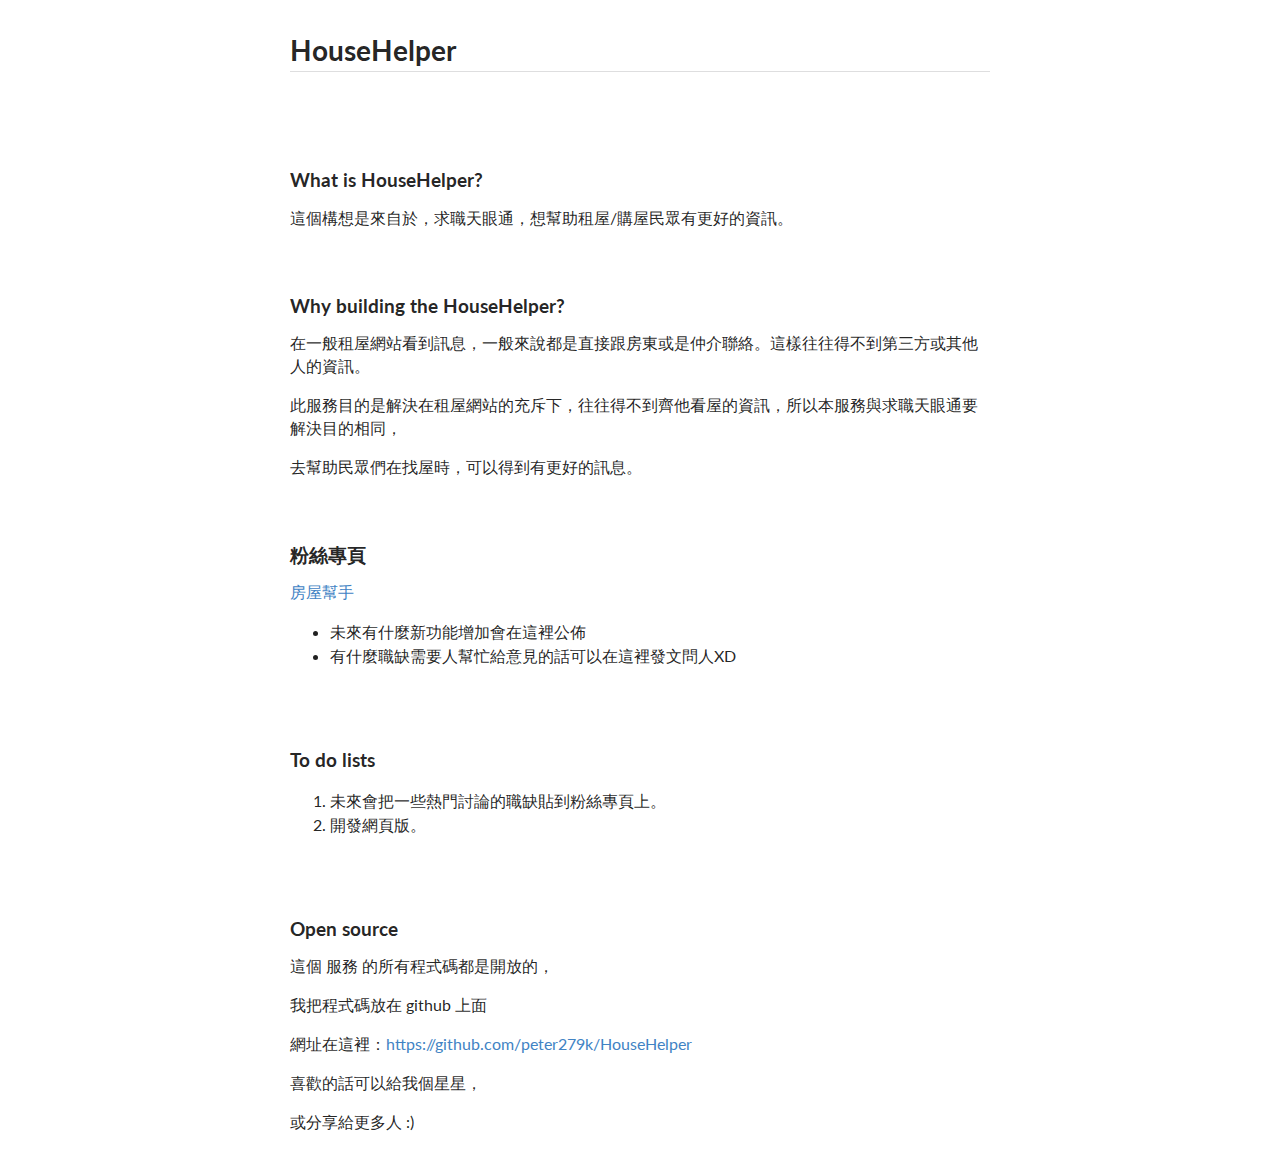
<file: index.html>
<!DOCTYPE html>
<html>
<head>
    <title>HouseHelper</title>
    <meta charset="utf-8" />
    <meta http-equiv="X-UA-Compatible" content="IE=edge,chrome=1" />
    <meta name="viewport" content="width=device-width, initial-scale=1.0, maximum-scale=1.0" />
    <link rel="stylesheet" type="text/css" href="css/reset.css">
    <link rel="stylesheet" type="text/css" href="css/site.css">
    <link rel="stylesheet" type="text/css" href="css/container.css">
    <link rel="stylesheet" type="text/css" href="css/divider.css">
    <link rel="stylesheet" type="text/css" href="css/grid.css">
    <link rel="stylesheet" type="text/css" href="css/header.css">
    <link rel="stylesheet" type="text/css" href="css/index.css">
</head>
<body>
    <div class="ui text container">
        <h1 class="ui dividing header">HouseHelper</h1>
        <h3 class="first">What is HouseHelper?</h3>
        <p>這個構想是來自於，求職天眼通，想幫助租屋/購屋民眾有更好的資訊。</p>
    </div>

    <div class="ui text container">
        <h3 class="first">Why building the HouseHelper?</h3>
        <p>在一般租屋網站看到訊息，一般來說都是直接跟房東或是仲介聯絡。這樣往往得不到第三方或其他人的資訊。</p>
        <p>此服務目的是解決在租屋網站的充斥下，往往得不到齊他看屋的資訊，所以本服務與求職天眼通要解決目的相同，</p>
        <p>去幫助民眾們在找屋時，可以得到有更好的訊息。</p>
    </div>

    <div class="ui text container">
        <h3 class="first">粉絲專頁</h3>
        <p><a href="https://www.facebook.com/194530694360387" target="_blank">房屋幫手</a></p>
        <ul>
            <li>未來有什麼新功能增加會在這裡公佈</li>
            <li>有什麼職缺需要人幫忙給意見的話可以在這裡發文問人XD</li>
        </ul>
    </div>

    <div class="ui text container">
        <h3 class="first">To do lists</h3>
        <ol>
            <li>未來會把一些熱門討論的職缺貼到粉絲專頁上。</li>
            <li>開發網頁版。</li>
        </ol>
    </div>

    <div class="ui text container">
        <h3 class="first">Open source</h3>
        <p>這個 服務 的所有程式碼都是開放的，</p>
        <p>我把程式碼放在 github 上面</p>
        <p>網址在這裡：<a href="https://github.com/peter279k/HouseHelper" target="_blank">https://github.com/peter279k/HouseHelper</a></p>
        <p>喜歡的話可以給我個星星，</p>
        <p>或分享給更多人 :)</p>
    </div>
</body>
</html>
</file>
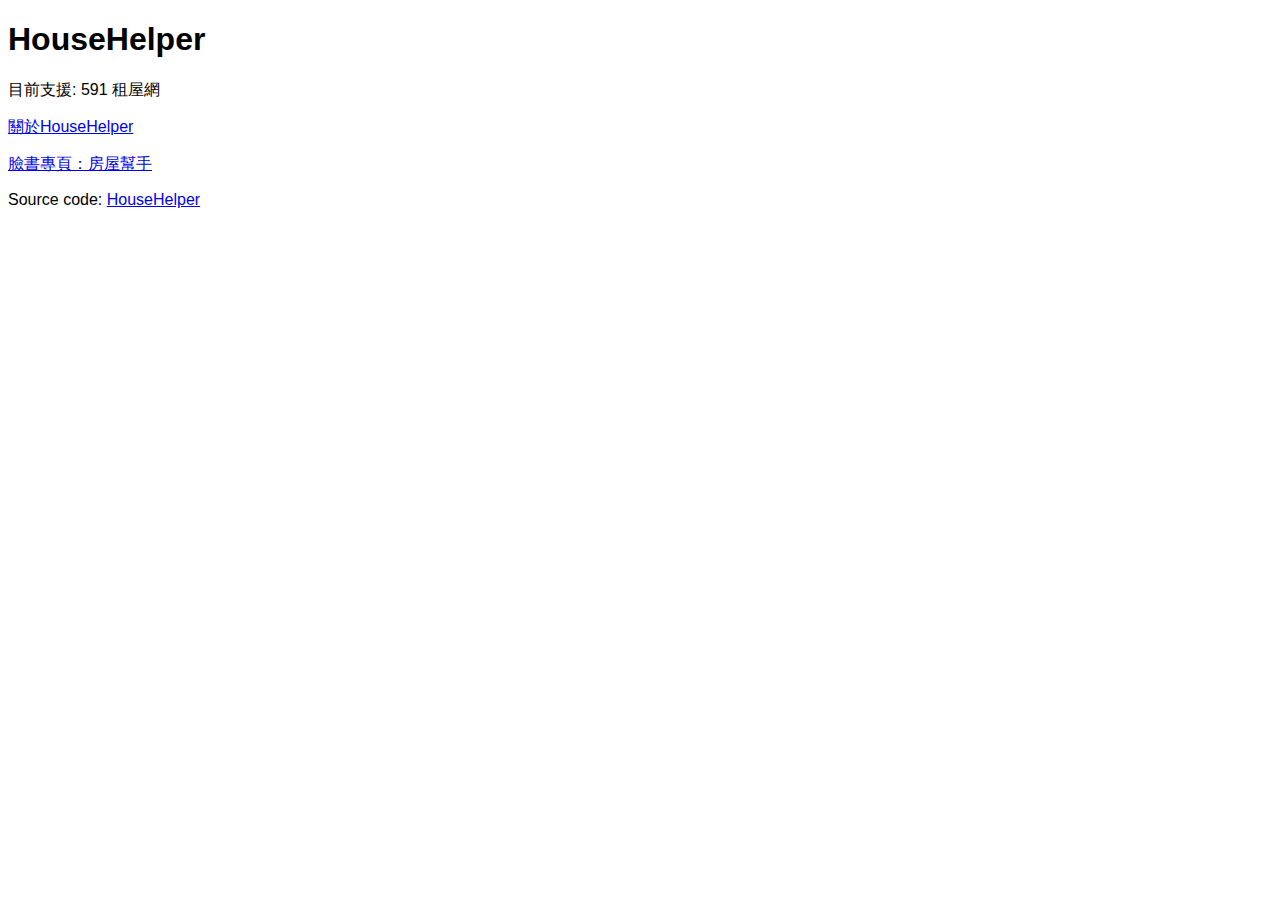
<file: popup.html>
<!DOCTYPE html>
<html>
    <head>
        <meta charset="utf-8">
        <meta name="viewport" content="width=device-width, initial-scale=1.0">
        <title>HouseHelper</title>
        <link rel="stylesheet" href="css/popup.css">
    </head>
    <body>
        <h1>HouseHelper</h1>
        <p>目前支援: 591 租屋網</p>
        <p><a href="index.html" target="_blank">關於HouseHelper</a></p>
        <p><a href="https://www.facebook.com/194530694360387/" target="_blank">臉書專頁：房屋幫手</a></p>
        <p>Source code: <a href="https://github.com/peter279k/HouseHelper" target="_blank">HouseHelper</a></p>
    </body>
</html>
</file>
<file: css/index.css>
/* Some basic formatting */
.container {
    padding: 2em 0em;
}
.ui.dividing.header,
.first {
    margin-top: 5em;
}

.ui.dividing.header:first-child {
    margin-top: 0em;
}

h1,
h3 {
    margin-top: 10em;
    font-size: 1.2em;
}

img {
    display: block;
    max-width: 100%;
}
img + img {
    margin-top: 0.5em;
}

/* Shows content box (not negative margins) */
.grid {
    position: relative
}
.grid:before {
    position: absolute;
    top: 1rem;
    left: 1rem;
    background-color: #F0F0F0;
    content: '';
    width: calc(100% - 2rem);
    height: calc(100% - 2rem);
    box-shadow: 0px 0px 0px 1px #DDDDDD inset;
}
.ui.divided.grid:before,
.celled.grid:before {
    display: none;
}
.ui.aligned .column:after {
    display: none !important;
}
.grid .column:not(.row):not(.grid):after {
    background-color: rgba(86, 61, 124, .15);
    box-shadow: 0px 0px 0px 1px rgba(86, 61, 124, 0.2) inset;
    content: "";
    display: block;
    min-height: 50px;
}
@media only screen and (max-width: 768px) {
    .stackable.grid:before {
        width: 100%;
        left: 0em;
  }
}
</file>
<file: css/popup.css>
body {
    min-width: 420px;
    overflow-x: hidden;
    font-family: Arial, sans-serif;
    font-size: 1.0em;
}
</file>
<file: css/site.css>
/*!
 * # Semantic UI 2.2.7 - Site
 * http://github.com/semantic-org/semantic-ui/
 *
 *
 * Released under the MIT license
 * http://opensource.org/licenses/MIT
 *
 */


/*******************************
             Page
*******************************/

@import url('https://fonts.googleapis.com/css?family=Lato:400,700,400italic,700italic&subset=latin');
html,
body {
  height: 100%;
}
html {
  font-size: 14px;
}
body {
  margin: 0px;
  padding: 0px;
  overflow-x: hidden;
  min-width: 320px;
  background: #FFFFFF;
  font-family: 'Lato', 'Helvetica Neue', Arial, Helvetica, sans-serif;
  font-size: 14px;
  line-height: 1.4285em;
  color: rgba(0, 0, 0, 0.87);
  font-smoothing: antialiased;
}


/*******************************
             Headers
*******************************/

h1,
h2,
h3,
h4,
h5 {
  font-family: 'Lato', 'Helvetica Neue', Arial, Helvetica, sans-serif;
  line-height: 1.2857em;
  margin: calc(2rem -  0.14285em ) 0em 1rem;
  font-weight: bold;
  padding: 0em;
}
h1 {
  min-height: 1rem;
  font-size: 2rem;
}
h2 {
  font-size: 1.714rem;
}
h3 {
  font-size: 1.28rem;
}
h4 {
  font-size: 1.071rem;
}
h5 {
  font-size: 1rem;
}
h1:first-child,
h2:first-child,
h3:first-child,
h4:first-child,
h5:first-child {
  margin-top: 0em;
}
h1:last-child,
h2:last-child,
h3:last-child,
h4:last-child,
h5:last-child {
  margin-bottom: 0em;
}


/*******************************
             Text
*******************************/

p {
  margin: 0em 0em 1em;
  line-height: 1.4285em;
}
p:first-child {
  margin-top: 0em;
}
p:last-child {
  margin-bottom: 0em;
}

/*-------------------
        Links
--------------------*/

a {
  color: #4183C4;
  text-decoration: none;
}
a:hover {
  color: #1e70bf;
  text-decoration: none;
}


/*******************************
          Highlighting
*******************************/


/* Site */
::-webkit-selection {
  background-color: #CCE2FF;
  color: rgba(0, 0, 0, 0.87);
}
::-moz-selection {
  background-color: #CCE2FF;
  color: rgba(0, 0, 0, 0.87);
}
::selection {
  background-color: #CCE2FF;
  color: rgba(0, 0, 0, 0.87);
}

/* Form */
textarea::-webkit-selection,
input::-webkit-selection {
  background-color: rgba(100, 100, 100, 0.4);
  color: rgba(0, 0, 0, 0.87);
}
textarea::-moz-selection,
input::-moz-selection {
  background-color: rgba(100, 100, 100, 0.4);
  color: rgba(0, 0, 0, 0.87);
}
textarea::selection,
input::selection {
  background-color: rgba(100, 100, 100, 0.4);
  color: rgba(0, 0, 0, 0.87);
}


/*******************************
        Global Overrides
*******************************/



/*******************************
         Site Overrides
*******************************/
</file>
<file: css/container.css>
/*!
 * # Semantic UI 2.2.7 - Container
 * http://github.com/semantic-org/semantic-ui/
 *
 *
 * Released under the MIT license
 * http://opensource.org/licenses/MIT
 *
 */


/*******************************
            Container
*******************************/


/* All Sizes */
.ui.container {
  display: block;
  max-width: 100% !important;
}

/* Mobile */
@media only screen and (max-width: 767px) {
  .ui.container {
    width: auto !important;
    margin-left: 1em !important;
    margin-right: 1em !important;
  }
  .ui.grid.container {
    width: auto !important;
  }
  .ui.relaxed.grid.container {
    width: auto !important;
  }
  .ui.very.relaxed.grid.container {
    width: auto !important;
  }
}

/* Tablet */
@media only screen and (min-width: 768px) and (max-width: 991px) {
  .ui.container {
    width: 723px;
    margin-left: auto !important;
    margin-right: auto !important;
  }
  .ui.grid.container {
    width: calc( 723px  +  2rem ) !important;
  }
  .ui.relaxed.grid.container {
    width: calc( 723px  +  3rem ) !important;
  }
  .ui.very.relaxed.grid.container {
    width: calc( 723px  +  5rem ) !important;
  }
}

/* Small Monitor */
@media only screen and (min-width: 992px) and (max-width: 1199px) {
  .ui.container {
    width: 933px;
    margin-left: auto !important;
    margin-right: auto !important;
  }
  .ui.grid.container {
    width: calc( 933px  +  2rem ) !important;
  }
  .ui.relaxed.grid.container {
    width: calc( 933px  +  3rem ) !important;
  }
  .ui.very.relaxed.grid.container {
    width: calc( 933px  +  5rem ) !important;
  }
}

/* Large Monitor */
@media only screen and (min-width: 1200px) {
  .ui.container {
    width: 1127px;
    margin-left: auto !important;
    margin-right: auto !important;
  }
  .ui.grid.container {
    width: calc( 1127px  +  2rem ) !important;
  }
  .ui.relaxed.grid.container {
    width: calc( 1127px  +  3rem ) !important;
  }
  .ui.very.relaxed.grid.container {
    width: calc( 1127px  +  5rem ) !important;
  }
}


/*******************************
             Types
*******************************/


/* Text Container */
.ui.text.container {
  font-family: 'Lato', 'Helvetica Neue', Arial, Helvetica, sans-serif;
  max-width: 700px !important;
  line-height: 1.5;
}
.ui.text.container {
  font-size: 1.14285714rem;
}

/* Fluid */
.ui.fluid.container {
  width: 100%;
}


/*******************************
           Variations
*******************************/

.ui[class*="left aligned"].container {
  text-align: left;
}
.ui[class*="center aligned"].container {
  text-align: center;
}
.ui[class*="right aligned"].container {
  text-align: right;
}
.ui.justified.container {
  text-align: justify;
  -webkit-hyphens: auto;
      -ms-hyphens: auto;
          hyphens: auto;
}


/*******************************
         Theme Overrides
*******************************/



/*******************************
         Site Overrides
*******************************/
</file>
<file: css/divider.css>
/*!
 * # Semantic UI 2.2.7 - Divider
 * http://github.com/semantic-org/semantic-ui/
 *
 *
 * Released under the MIT license
 * http://opensource.org/licenses/MIT
 *
 */


/*******************************
            Divider
*******************************/

.ui.divider {
  margin: 1rem 0rem;
  line-height: 1;
  height: 0em;
  font-weight: bold;
  text-transform: uppercase;
  letter-spacing: 0.05em;
  color: rgba(0, 0, 0, 0.85);
  -webkit-user-select: none;
     -moz-user-select: none;
      -ms-user-select: none;
          user-select: none;
  -webkit-tap-highlight-color: rgba(0, 0, 0, 0);
}

/*--------------
      Basic
---------------*/

.ui.divider:not(.vertical):not(.horizontal) {
  border-top: 1px solid rgba(34, 36, 38, 0.15);
  border-bottom: 1px solid rgba(255, 255, 255, 0.1);
}

/*--------------
    Coupling
---------------*/


/* Allow divider between each column row */
.ui.grid > .column + .divider,
.ui.grid > .row > .column + .divider {
  left: auto;
}

/*--------------
   Horizontal
---------------*/

.ui.horizontal.divider {
  display: table;
  white-space: nowrap;
  height: auto;
  margin: '';
  line-height: 1;
  text-align: center;
}
.ui.horizontal.divider:before,
.ui.horizontal.divider:after {
  content: '';
  display: table-cell;
  position: relative;
  top: 50%;
  width: 50%;
  background-repeat: no-repeat;
}
.ui.horizontal.divider:before {
  background-position: right 1em top 50%;
}
.ui.horizontal.divider:after {
  background-position: left 1em top 50%;
}

/*--------------
    Vertical
---------------*/

.ui.vertical.divider {
  position: absolute;
  z-index: 2;
  top: 50%;
  left: 50%;
  margin: 0rem;
  padding: 0em;
  width: auto;
  height: 50%;
  line-height: 0em;
  text-align: center;
  -webkit-transform: translateX(-50%);
          transform: translateX(-50%);
}
.ui.vertical.divider:before,
.ui.vertical.divider:after {
  position: absolute;
  left: 50%;
  content: '';
  z-index: 3;
  border-left: 1px solid rgba(34, 36, 38, 0.15);
  border-right: 1px solid rgba(255, 255, 255, 0.1);
  width: 0%;
  height: calc(100% -  1rem );
}
.ui.vertical.divider:before {
  top: -100%;
}
.ui.vertical.divider:after {
  top: auto;
  bottom: 0px;
}

/* Inside grid */
@media only screen and (max-width: 767px) {
  .ui.stackable.grid .ui.vertical.divider,
  .ui.grid .stackable.row .ui.vertical.divider {
    display: table;
    white-space: nowrap;
    height: auto;
    margin: '';
    overflow: hidden;
    line-height: 1;
    text-align: center;
    position: static;
    top: 0;
    left: 0;
    -webkit-transform: none;
            transform: none;
  }
  .ui.stackable.grid .ui.vertical.divider:before,
  .ui.grid .stackable.row .ui.vertical.divider:before,
  .ui.stackable.grid .ui.vertical.divider:after,
  .ui.grid .stackable.row .ui.vertical.divider:after {
    position: static;
    left: 0;
    border-left: none;
    border-right: none;
    content: '';
    display: table-cell;
    position: relative;
    top: 50%;
    width: 50%;
    background-repeat: no-repeat;
  }
  .ui.stackable.grid .ui.vertical.divider:before,
  .ui.grid .stackable.row .ui.vertical.divider:before {
    background-position: right 1em top 50%;
  }
  .ui.stackable.grid .ui.vertical.divider:after,
  .ui.grid .stackable.row .ui.vertical.divider:after {
    background-position: left 1em top 50%;
  }
}

/*--------------
      Icon
---------------*/

.ui.divider > .icon {
  margin: 0rem;
  font-size: 1rem;
  height: 1em;
  vertical-align: middle;
}


/*******************************
          Variations
*******************************/


/*--------------
    Hidden
---------------*/

.ui.hidden.divider {
  border-color: transparent !important;
}
.ui.hidden.divider:before,
.ui.hidden.divider:after {
  display: none;
}

/*--------------
    Inverted
---------------*/

.ui.divider.inverted,
.ui.vertical.inverted.divider,
.ui.horizontal.inverted.divider {
  color: #FFFFFF;
}
.ui.divider.inverted,
.ui.divider.inverted:after,
.ui.divider.inverted:before {
  border-top-color: rgba(34, 36, 38, 0.15) !important;
  border-left-color: rgba(34, 36, 38, 0.15) !important;
  border-bottom-color: rgba(255, 255, 255, 0.15) !important;
  border-right-color: rgba(255, 255, 255, 0.15) !important;
}

/*--------------
    Fitted
---------------*/

.ui.fitted.divider {
  margin: 0em;
}

/*--------------
    Clearing
---------------*/

.ui.clearing.divider {
  clear: both;
}

/*--------------
    Section
---------------*/

.ui.section.divider {
  margin-top: 2rem;
  margin-bottom: 2rem;
}

/*--------------
     Sizes
---------------*/

.ui.divider {
  font-size: 1rem;
}


/*******************************
         Theme Overrides
*******************************/

.ui.horizontal.divider:before,
.ui.horizontal.divider:after {
  background-image: url('[data-uri]');
}
@media only screen and (max-width: 767px) {
  .ui.stackable.grid .ui.vertical.divider:before,
  .ui.grid .stackable.row .ui.vertical.divider:before,
  .ui.stackable.grid .ui.vertical.divider:after,
  .ui.grid .stackable.row .ui.vertical.divider:after {
    background-image: url('[data-uri]');
  }
}


/*******************************
         Site Overrides
*******************************/
</file>
<file: css/header.css>
/*!
 * # Semantic UI 2.2.7 - Header
 * http://github.com/semantic-org/semantic-ui/
 *
 *
 * Released under the MIT license
 * http://opensource.org/licenses/MIT
 *
 */


/*******************************
            Header
*******************************/


/* Standard */
.ui.header {
  border: none;
  margin: calc(2rem -  0.14285em ) 0em 1rem;
  padding: 0em 0em;
  font-family: 'Lato', 'Helvetica Neue', Arial, Helvetica, sans-serif;
  font-weight: bold;
  line-height: 1.2857em;
  text-transform: none;
  color: rgba(0, 0, 0, 0.87);
}
.ui.header:first-child {
  margin-top: -0.14285em;
}
.ui.header:last-child {
  margin-bottom: 0em;
}

/*--------------
   Sub Header
---------------*/

.ui.header .sub.header {
  display: block;
  font-weight: normal;
  padding: 0em;
  margin: 0em;
  font-size: 1rem;
  line-height: 1.2em;
  color: rgba(0, 0, 0, 0.6);
}

/*--------------
      Icon
---------------*/

.ui.header > .icon {
  display: table-cell;
  opacity: 1;
  font-size: 1.5em;
  padding-top: 0.14285em;
  vertical-align: middle;
}

/* With Text Node */
.ui.header .icon:only-child {
  display: inline-block;
  padding: 0em;
  margin-right: 0.75rem;
}

/*-------------------
        Image
--------------------*/

.ui.header > .image,
.ui.header > img {
  display: inline-block;
  margin-top: 0.14285em;
  width: 2.5em;
  height: auto;
  vertical-align: middle;
}
.ui.header > .image:only-child,
.ui.header > img:only-child {
  margin-right: 0.75rem;
}

/*--------------
     Content
---------------*/

.ui.header .content {
  display: inline-block;
  vertical-align: top;
}

/* After Image */
.ui.header > img + .content,
.ui.header > .image + .content {
  padding-left: 0.75rem;
  vertical-align: middle;
}

/* After Icon */
.ui.header > .icon + .content {
  padding-left: 0.75rem;
  display: table-cell;
  vertical-align: middle;
}

/*--------------
 Loose Coupling
---------------*/

.ui.header .ui.label {
  font-size: '';
  margin-left: 0.5rem;
  vertical-align: middle;
}

/* Positioning */
.ui.header + p {
  margin-top: 0em;
}


/*******************************
            Types
*******************************/


/*--------------
     Page
---------------*/

h1.ui.header {
  font-size: 2rem;
}
h2.ui.header {
  font-size: 1.714rem;
}
h3.ui.header {
  font-size: 1.28rem;
}
h4.ui.header {
  font-size: 1.071rem;
}
h5.ui.header {
  font-size: 1rem;
}

/* Sub Header */
h1.ui.header .sub.header {
  font-size: 1.14285714rem;
}
h2.ui.header .sub.header {
  font-size: 1.14285714rem;
}
h3.ui.header .sub.header {
  font-size: 1rem;
}
h4.ui.header .sub.header {
  font-size: 1rem;
}
h5.ui.header .sub.header {
  font-size: 0.92857143rem;
}

/*--------------
 Content Heading
---------------*/

.ui.huge.header {
  min-height: 1em;
  font-size: 2em;
}
.ui.large.header {
  font-size: 1.714em;
}
.ui.medium.header {
  font-size: 1.28em;
}
.ui.small.header {
  font-size: 1.071em;
}
.ui.tiny.header {
  font-size: 1em;
}

/* Sub Header */
.ui.huge.header .sub.header {
  font-size: 1.14285714rem;
}
.ui.large.header .sub.header {
  font-size: 1.14285714rem;
}
.ui.header .sub.header {
  font-size: 1rem;
}
.ui.small.header .sub.header {
  font-size: 1rem;
}
.ui.tiny.header .sub.header {
  font-size: 0.92857143rem;
}

/*--------------
   Sub Heading
---------------*/

.ui.sub.header {
  padding: 0em;
  margin-bottom: 0.14285714rem;
  font-weight: bold;
  font-size: 0.85714286em;
  text-transform: uppercase;
  color: '';
}
.ui.small.sub.header {
  font-size: 0.78571429em;
}
.ui.sub.header {
  font-size: 0.85714286em;
}
.ui.large.sub.header {
  font-size: 0.92857143em;
}
.ui.huge.sub.header {
  font-size: 1em;
}

/*-------------------
        Icon
--------------------*/

.ui.icon.header {
  display: inline-block;
  text-align: center;
  margin: 2rem 0em 1rem;
}
.ui.icon.header:after {
  content: '';
  display: block;
  height: 0px;
  clear: both;
  visibility: hidden;
}
.ui.icon.header:first-child {
  margin-top: 0em;
}
.ui.icon.header .icon {
  float: none;
  display: block;
  width: auto;
  height: auto;
  line-height: 1;
  padding: 0em;
  font-size: 3em;
  margin: 0em auto 0.5rem;
  opacity: 1;
}
.ui.icon.header .content {
  display: block;
  padding: 0em;
}
.ui.icon.header .circular.icon {
  font-size: 2em;
}
.ui.icon.header .square.icon {
  font-size: 2em;
}
.ui.block.icon.header .icon {
  margin-bottom: 0em;
}
.ui.icon.header.aligned {
  margin-left: auto;
  margin-right: auto;
  display: block;
}


/*******************************
            States
*******************************/

.ui.disabled.header {
  opacity: 0.45;
}


/*******************************
           Variations
*******************************/


/*-------------------
      Inverted
--------------------*/

.ui.inverted.header {
  color: #FFFFFF;
}
.ui.inverted.header .sub.header {
  color: rgba(255, 255, 255, 0.8);
}
.ui.inverted.attached.header {
  background: #545454 -webkit-linear-gradient(transparent, rgba(0, 0, 0, 0.05));
  background: #545454 linear-gradient(transparent, rgba(0, 0, 0, 0.05));
  box-shadow: none;
  border-color: transparent;
}
.ui.inverted.block.header {
  background: #545454 -webkit-linear-gradient(transparent, rgba(0, 0, 0, 0.05));
  background: #545454 linear-gradient(transparent, rgba(0, 0, 0, 0.05));
  box-shadow: none;
}
.ui.inverted.block.header {
  border-bottom: none;
}

/*-------------------
       Colors
--------------------*/


/*--- Red ---*/

.ui.red.header {
  color: #DB2828 !important;
}
a.ui.red.header:hover {
  color: #d01919 !important;
}
.ui.red.dividing.header {
  border-bottom: 2px solid #DB2828;
}

/* Inverted */
.ui.inverted.red.header {
  color: #FF695E !important;
}
a.ui.inverted.red.header:hover {
  color: #ff5144 !important;
}

/*--- Orange ---*/

.ui.orange.header {
  color: #F2711C !important;
}
a.ui.orange.header:hover {
  color: #f26202 !important;
}
.ui.orange.dividing.header {
  border-bottom: 2px solid #F2711C;
}

/* Inverted */
.ui.inverted.orange.header {
  color: #FF851B !important;
}
a.ui.inverted.orange.header:hover {
  color: #ff7701 !important;
}

/*--- Olive ---*/

.ui.olive.header {
  color: #B5CC18 !important;
}
a.ui.olive.header:hover {
  color: #a7bd0d !important;
}
.ui.olive.dividing.header {
  border-bottom: 2px solid #B5CC18;
}

/* Inverted */
.ui.inverted.olive.header {
  color: #D9E778 !important;
}
a.ui.inverted.olive.header:hover {
  color: #d8ea5c !important;
}

/*--- Yellow ---*/

.ui.yellow.header {
  color: #FBBD08 !important;
}
a.ui.yellow.header:hover {
  color: #eaae00 !important;
}
.ui.yellow.dividing.header {
  border-bottom: 2px solid #FBBD08;
}

/* Inverted */
.ui.inverted.yellow.header {
  color: #FFE21F !important;
}
a.ui.inverted.yellow.header:hover {
  color: #ffdf05 !important;
}

/*--- Green ---*/

.ui.green.header {
  color: #21BA45 !important;
}
a.ui.green.header:hover {
  color: #16ab39 !important;
}
.ui.green.dividing.header {
  border-bottom: 2px solid #21BA45;
}

/* Inverted */
.ui.inverted.green.header {
  color: #2ECC40 !important;
}
a.ui.inverted.green.header:hover {
  color: #22be34 !important;
}

/*--- Teal ---*/

.ui.teal.header {
  color: #00B5AD !important;
}
a.ui.teal.header:hover {
  color: #009c95 !important;
}
.ui.teal.dividing.header {
  border-bottom: 2px solid #00B5AD;
}

/* Inverted */
.ui.inverted.teal.header {
  color: #6DFFFF !important;
}
a.ui.inverted.teal.header:hover {
  color: #54ffff !important;
}

/*--- Blue ---*/

.ui.blue.header {
  color: #2185D0 !important;
}
a.ui.blue.header:hover {
  color: #1678c2 !important;
}
.ui.blue.dividing.header {
  border-bottom: 2px solid #2185D0;
}

/* Inverted */
.ui.inverted.blue.header {
  color: #54C8FF !important;
}
a.ui.inverted.blue.header:hover {
  color: #3ac0ff !important;
}

/*--- Violet ---*/

.ui.violet.header {
  color: #6435C9 !important;
}
a.ui.violet.header:hover {
  color: #5829bb !important;
}
.ui.violet.dividing.header {
  border-bottom: 2px solid #6435C9;
}

/* Inverted */
.ui.inverted.violet.header {
  color: #A291FB !important;
}
a.ui.inverted.violet.header:hover {
  color: #8a73ff !important;
}

/*--- Purple ---*/

.ui.purple.header {
  color: #A333C8 !important;
}
a.ui.purple.header:hover {
  color: #9627ba !important;
}
.ui.purple.dividing.header {
  border-bottom: 2px solid #A333C8;
}

/* Inverted */
.ui.inverted.purple.header {
  color: #DC73FF !important;
}
a.ui.inverted.purple.header:hover {
  color: #d65aff !important;
}

/*--- Pink ---*/

.ui.pink.header {
  color: #E03997 !important;
}
a.ui.pink.header:hover {
  color: #e61a8d !important;
}
.ui.pink.dividing.header {
  border-bottom: 2px solid #E03997;
}

/* Inverted */
.ui.inverted.pink.header {
  color: #FF8EDF !important;
}
a.ui.inverted.pink.header:hover {
  color: #ff74d8 !important;
}

/*--- Brown ---*/

.ui.brown.header {
  color: #A5673F !important;
}
a.ui.brown.header:hover {
  color: #975b33 !important;
}
.ui.brown.dividing.header {
  border-bottom: 2px solid #A5673F;
}

/* Inverted */
.ui.inverted.brown.header {
  color: #D67C1C !important;
}
a.ui.inverted.brown.header:hover {
  color: #c86f11 !important;
}

/*--- Grey ---*/

.ui.grey.header {
  color: #767676 !important;
}
a.ui.grey.header:hover {
  color: #838383 !important;
}
.ui.grey.dividing.header {
  border-bottom: 2px solid #767676;
}

/* Inverted */
.ui.inverted.grey.header {
  color: #DCDDDE !important;
}
a.ui.inverted.grey.header:hover {
  color: #cfd0d2 !important;
}

/*-------------------
       Aligned
--------------------*/

.ui.left.aligned.header {
  text-align: left;
}
.ui.right.aligned.header {
  text-align: right;
}
.ui.centered.header,
.ui.center.aligned.header {
  text-align: center;
}
.ui.justified.header {
  text-align: justify;
}
.ui.justified.header:after {
  display: inline-block;
  content: '';
  width: 100%;
}

/*-------------------
       Floated
--------------------*/

.ui.floated.header,
.ui[class*="left floated"].header {
  float: left;
  margin-top: 0em;
  margin-right: 0.5em;
}
.ui[class*="right floated"].header {
  float: right;
  margin-top: 0em;
  margin-left: 0.5em;
}

/*-------------------
       Fitted
--------------------*/

.ui.fitted.header {
  padding: 0em;
}

/*-------------------
      Dividing
--------------------*/

.ui.dividing.header {
  padding-bottom: 0.21428571rem;
  border-bottom: 1px solid rgba(34, 36, 38, 0.15);
}
.ui.dividing.header .sub.header {
  padding-bottom: 0.21428571rem;
}
.ui.dividing.header .icon {
  margin-bottom: 0em;
}
.ui.inverted.dividing.header {
  border-bottom-color: rgba(255, 255, 255, 0.1);
}

/*-------------------
        Block
--------------------*/

.ui.block.header {
  background: #F3F4F5;
  padding: 0.78571429rem 1rem;
  box-shadow: none;
  border: 1px solid #D4D4D5;
  border-radius: 0.28571429rem;
}
.ui.tiny.block.header {
  font-size: 0.85714286rem;
}
.ui.small.block.header {
  font-size: 0.92857143rem;
}
.ui.block.header:not(h1):not(h2):not(h3):not(h4):not(h5):not(h6) {
  font-size: 1rem;
}
.ui.large.block.header {
  font-size: 1.14285714rem;
}
.ui.huge.block.header {
  font-size: 1.42857143rem;
}

/*-------------------
       Attached
--------------------*/

.ui.attached.header {
  background: #FFFFFF;
  padding: 0.78571429rem 1rem;
  margin-left: -1px;
  margin-right: -1px;
  box-shadow: none;
  border: 1px solid #D4D4D5;
}
.ui.attached.block.header {
  background: #F3F4F5;
}
.ui.attached:not(.top):not(.bottom).header {
  margin-top: 0em;
  margin-bottom: 0em;
  border-top: none;
  border-radius: 0em;
}
.ui.top.attached.header {
  margin-bottom: 0em;
  border-radius: 0.28571429rem 0.28571429rem 0em 0em;
}
.ui.bottom.attached.header {
  margin-top: 0em;
  border-top: none;
  border-radius: 0em 0em 0.28571429rem 0.28571429rem;
}

/* Attached Sizes */
.ui.tiny.attached.header {
  font-size: 0.85714286em;
}
.ui.small.attached.header {
  font-size: 0.92857143em;
}
.ui.attached.header:not(h1):not(h2):not(h3):not(h4):not(h5):not(h6) {
  font-size: 1em;
}
.ui.large.attached.header {
  font-size: 1.14285714em;
}
.ui.huge.attached.header {
  font-size: 1.42857143em;
}

/*-------------------
        Sizing
--------------------*/

.ui.header:not(h1):not(h2):not(h3):not(h4):not(h5):not(h6) {
  font-size: 1.28em;
}


/*******************************
         Theme Overrides
*******************************/



/*******************************
         Site Overrides
*******************************/
</file>
